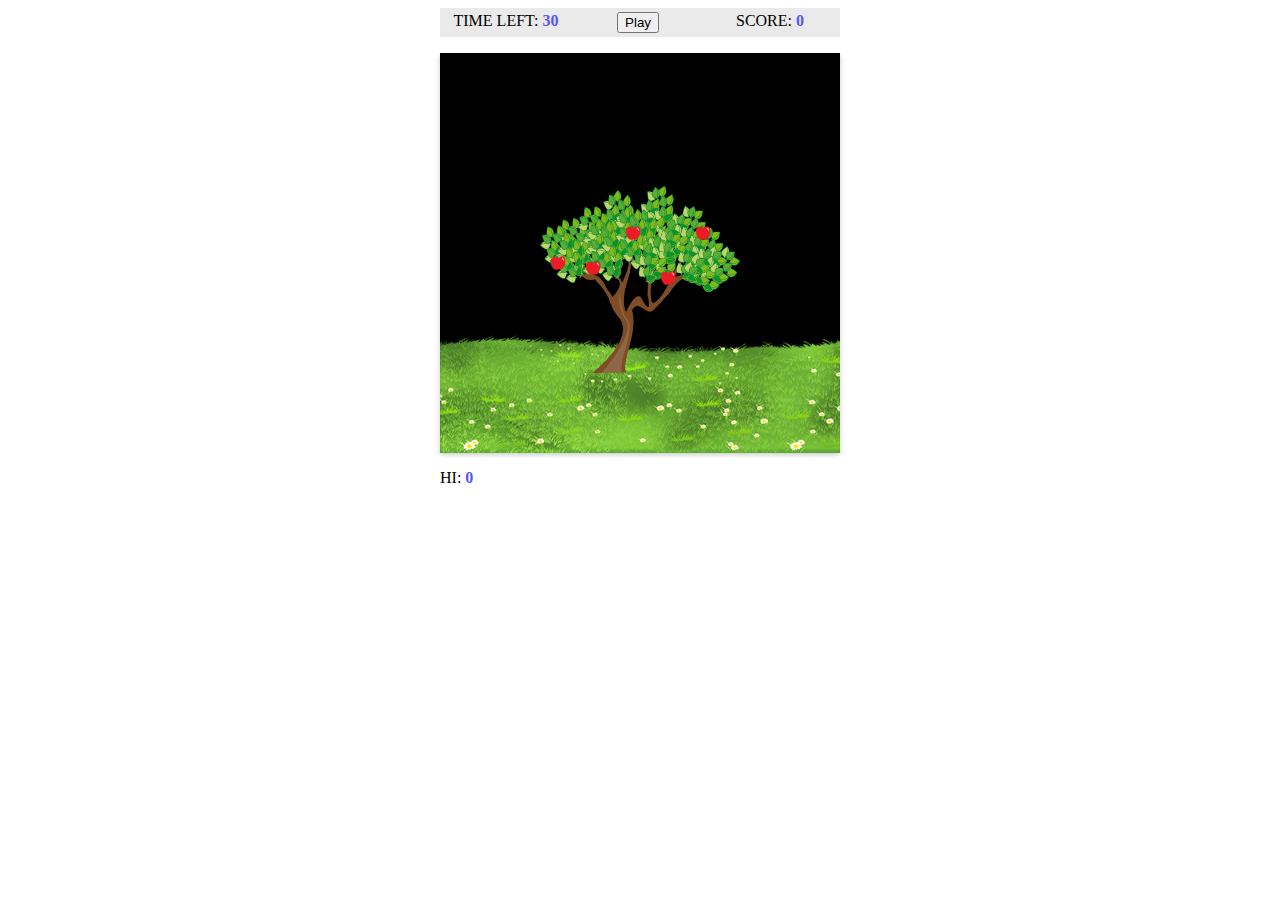
<file: apple-collector-game/index.html>
<!doctype html>
<html>

<head>
    <meta charset="utf-8" />
    <link rel="stylesheet" href="assets/css/game.css" />
    <title>Apple Collector</title>
</head>

<body>

    <ol id="scoreboard">
        <li>Time Left: <span id="time">30</span></li>
        <li><button onclick="startGame();" id="btn">Play</button></li>
        <li>Score: <span id="score">0</span></li>
    </ol>

    <div id="scene">
        <img id="ground" src="assets/sprites/ground.png" />
        <img id="tree" src="assets/sprites/tree.png" />
        <img style="top: 200px ;left: 110px;" onclick="fallDown(this)" class="apple" src="assets/sprites/apple.png" />
        <img style="top: 205px ;left: 145px;" onclick="fallDown(this)" class="apple" src="assets/sprites/apple.png" />
        <img style="top: 170px ;left: 185px;" onclick="fallDown(this)" class="apple" src="assets/sprites/apple.png" />
        <img style="top: 215px ;left: 220px;" onclick="fallDown(this)" class="apple" src="assets/sprites/apple.png" />
        <img style="top: 170px ;left: 255px;" onclick="fallDown(this)" class="apple" src="assets/sprites/apple.png" />
    </div>
    <p style="width: 400px; margin: 0 auto;">Hi: <span id="high">0</span></p>
    <script type="text/javascript" src="assets/js/GameController.js"></script>

</body>

</html>
</file>
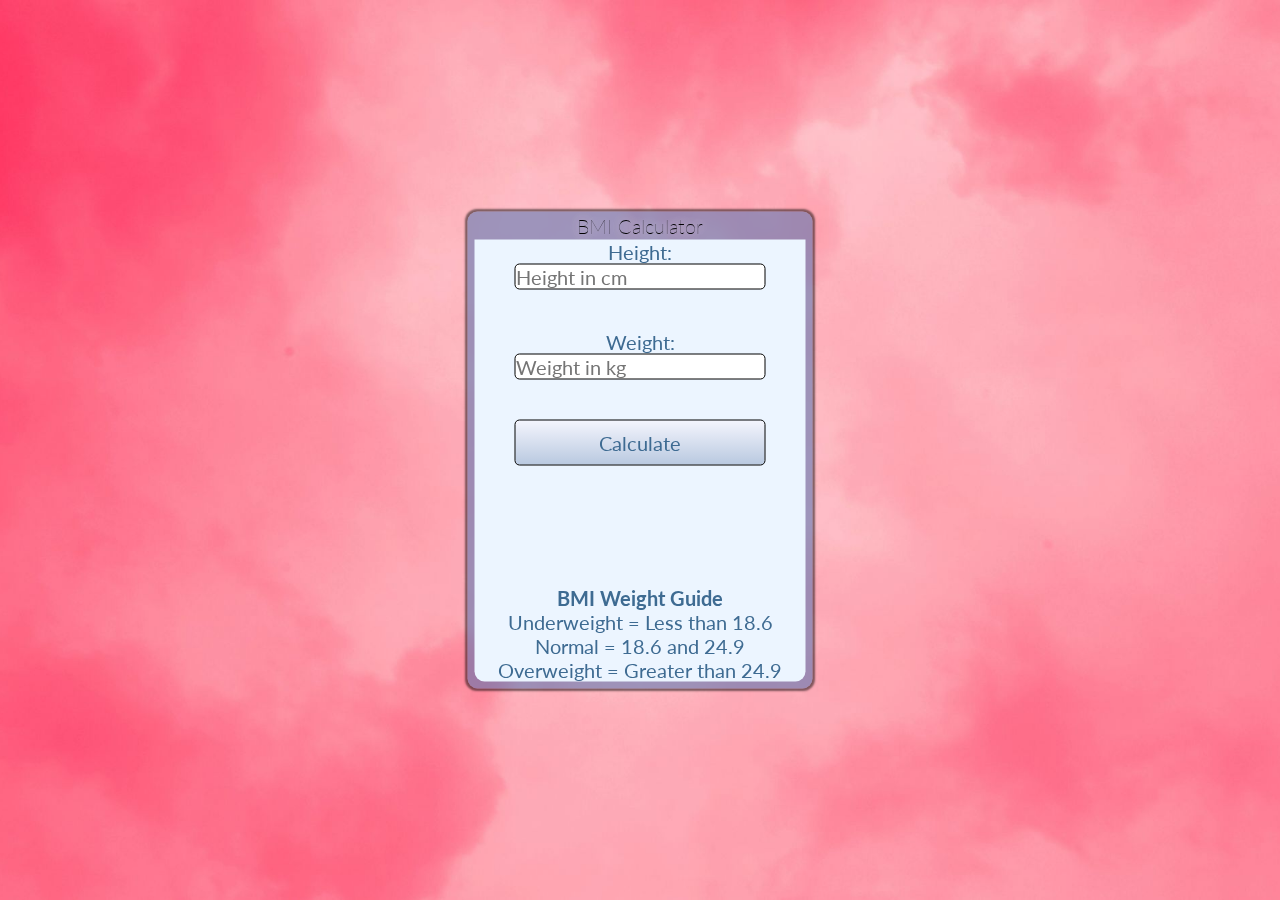
<file: bmi-calculator/index.html>
<!DOCTYPE html>
<html lang="en">

<head>
    <meta charset="UTF-8" />
    <meta name="viewport" content="width=device-width, initial-scale=1.0" />
    <link rel="stylesheet" href="./styleshet.css" />
    <title>BMI Calculator</title>
</head>

<body>
    <div id="showcase">
        <div class="container">
            <div class="overlay">
                <h1>BMI Calculator</h1>
                <div class="wrapper">
                    <div class="group">
                        <label for="height">Height:</label>
                        <input type="number" name="height" id="height" placeholder="Height in cm" required />
                        <label for="weight">Weight:</label>
                        <input type="number" name="weight" id="weight" placeholder="Weight in kg" required />
                        <button type="button" id="calculate">Calculate</button>
                    </div>
                    <div id="result"></div>
                    <div class="weight-guide">
                        <h2>BMI Weight Guide</h2>
                        <p>Underweight = Less than 18.6</p>
                        <p>Normal = 18.6 and 24.9</p>
                        <p>Overweight = Greater than 24.9</p>
                    </div>
                </div>
            </div>
        </div>
    </div>
    <script src="./index.js"></script>
</body>

</html>
</file>
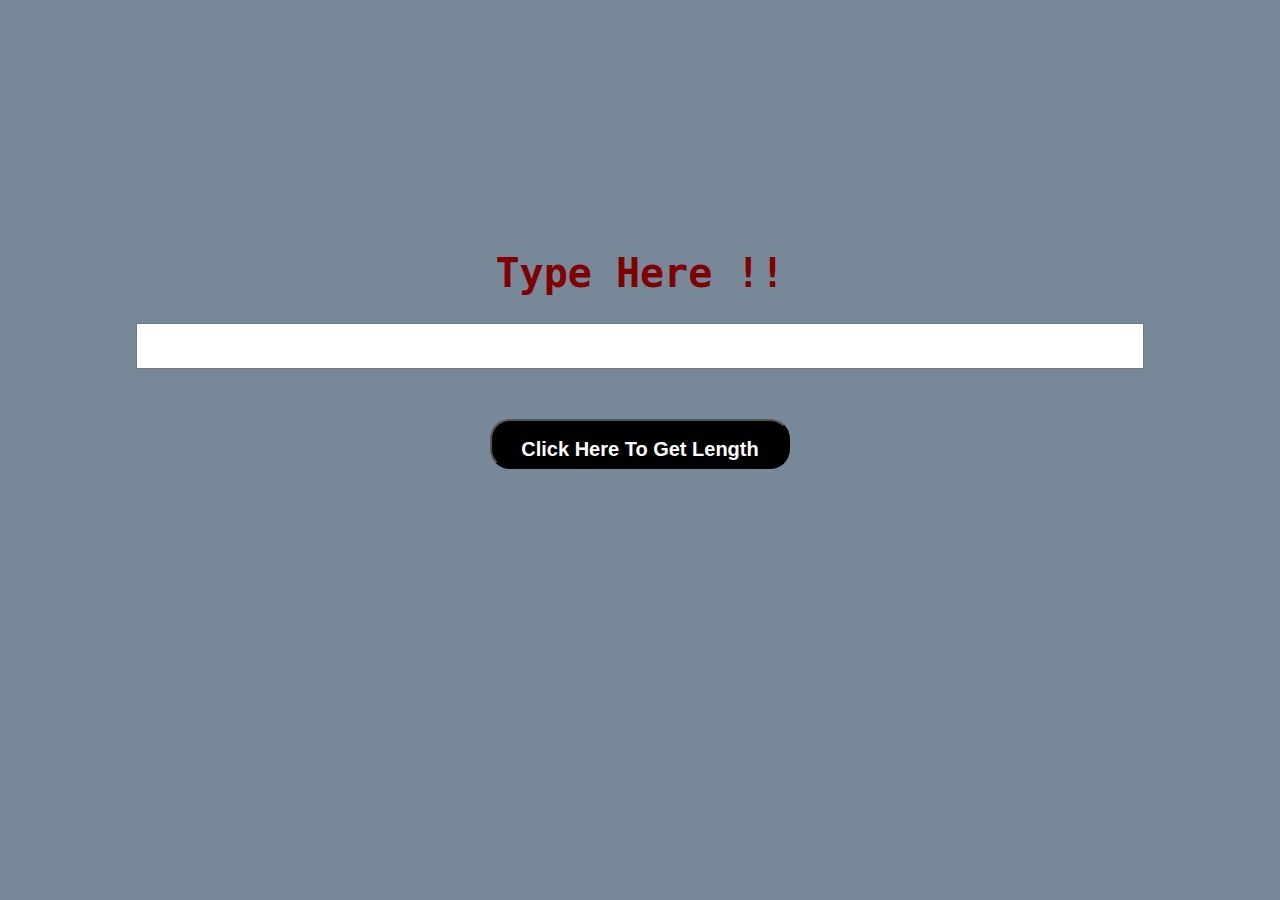
<file: character-counter/index.html>
<!DOCTYPE html>
<html lang="en">

<head>
    <meta charset="UTF-8">
    <meta name="viewport" content="width=device-width, initial-scale=1.0">
    <title>Character Calculator</title>
    <link rel="stylesheet" href="./stylesheet.css">
</head>

<body>
    <h1>
        Type Here !!
    </h1>
    <input type="text" id="str" value="">
    <div id="output"></div>
    <button id="btn">
        <h2>Click Here To Get Length</h2>
    </button>
    <script src="./index.js"></script>
</body>

</html>
</file>
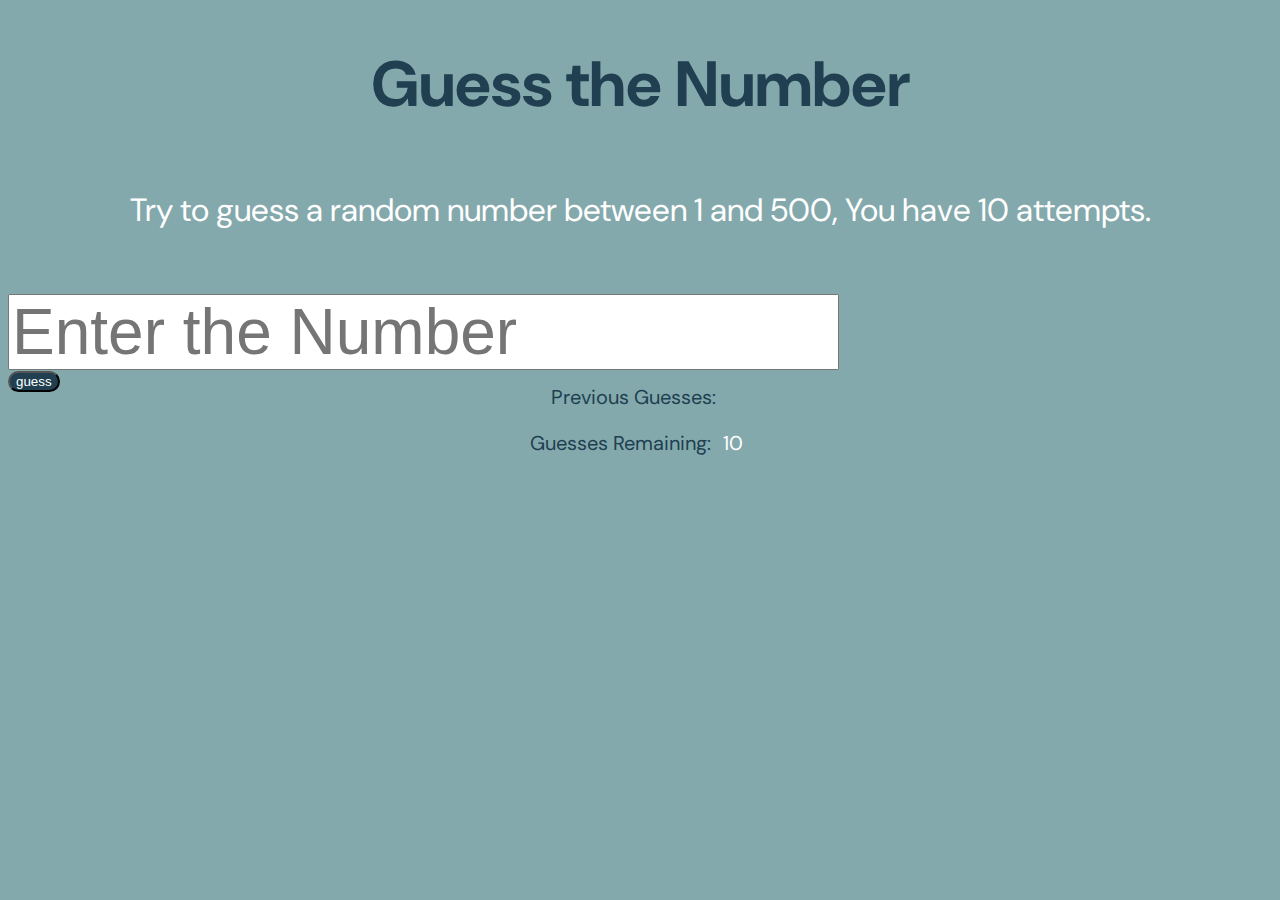
<file: guess-the-number/index.html>
<!DOCTYPE html>
<html lang="en">

<head>
    <meta charset="UTF-8">
    <meta name="viewport" content="width=device-width, initial-scale=1.0">
    <!-- CSS only -->
    <link rel="stylesheet" href="https://stackpath.bootstrapcdn.com/bootstrap/4.5.0/css/bootstrap.min.css"
        integrity="sha384-9aIt2nRpC12Uk9gS9baDl411NQApFmC26EwAOH8WgZl5MYYxFfc+NcPb1dKGj7Sk" crossorigin="anonymous">
    <link href="https://fonts.googleapis.com/css2?family=DM+Sans:wght@700&display=swap" rel="stylesheet">
    <title>Guess the Number</title>
    <link rel="stylesheet" href="./stylesheet.css">
</head>

<body>
    <h1>Guess the Number</h1>
    <p class="n">Try to guess a random number between 1 and 500, You have 10 attempts.</p>

    <form class="form container">
        <div class="input-group mb-3">
            <input type="text" id="guessField" class="form-control" placeholder="Enter the Number">
            <div class="input-group-append">
                <button type="submit" id="user_guess" class="guessSubmit btn btn-info">guess</button>
            </div>
        </div>
    </form>

    <div class="resultParas">
        <p>Previous Guesses: <span class="guesses"></span></p>
        <p>Guesses Remaining: <span class="lastResult">10</span></p>
        <p class="lowOrHi"></p>
    </div>

    <script src="./script.js"></script>
</body>

</html>
</file>
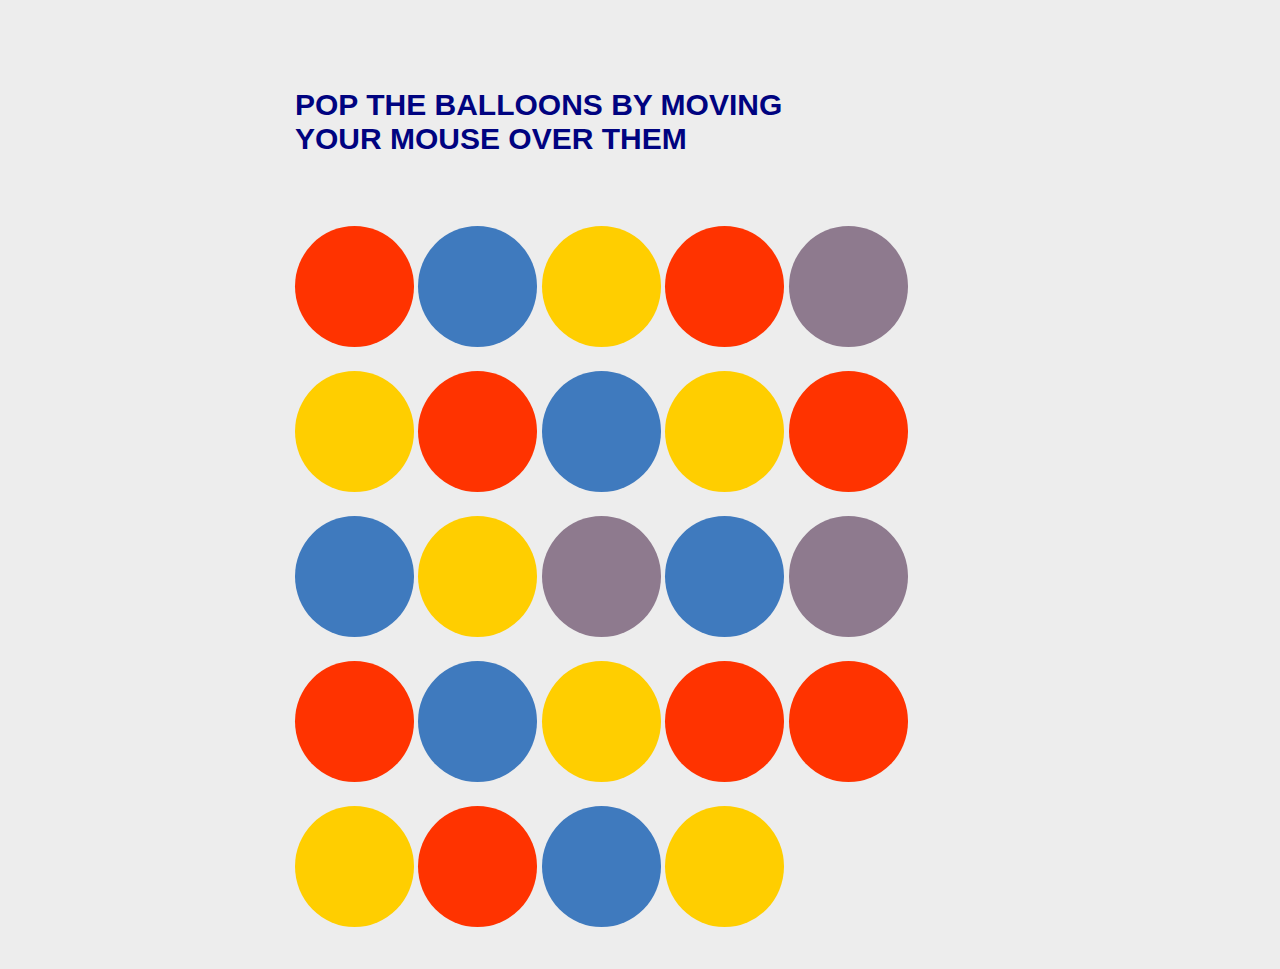
<file: pop-the-baloons/index.html>
<!DOCTYPE html>
<html lang="en">

<head>
    <meta charset="UTF-8">
    <meta name="viewport" content="width=device-width, initial-scale=1.0">
    <meta http-equiv="X-UA-Compatible" content="ie=edge">
    <link rel="stylesheet" href="stylesheet.css">
    <title>Pop the Ballons</title>
</head>

<body>
    <div class="wrapper">
        <h1>Pop the balloons by moving</br>your mouse over them</h1>
        <div id="yay-no-balloons"><span class="blue">Wow!</span> All balloons popped!</div>
        <div id="balloon-gallery">
            <div class="balloon"></div>
            <div class="balloon"></div>
            <div class="balloon"></div>
            <div class="balloon"></div>
            <div class="balloon"></div>
            <div class="balloon"></div>
            <div class="balloon"></div>
            <div class="balloon"></div>
            <div class="balloon"></div>
            <div class="balloon"></div>
            <div class="balloon"></div>
            <div class="balloon"></div>
            <div class="balloon"></div>
            <div class="balloon"></div>
            <div class="balloon"></div>
            <div class="balloon"></div>
            <div class="balloon"></div>
            <div class="balloon"></div>
            <div class="balloon"></div>
            <div class="balloon"></div>
            <div class="balloon"></div>
            <div class="balloon"></div>
            <div class="balloon"></div>
            <div class="balloon"></div>
        </div>

    </div>
    <script src="app.js"></script>
</body>

</html>
</file>
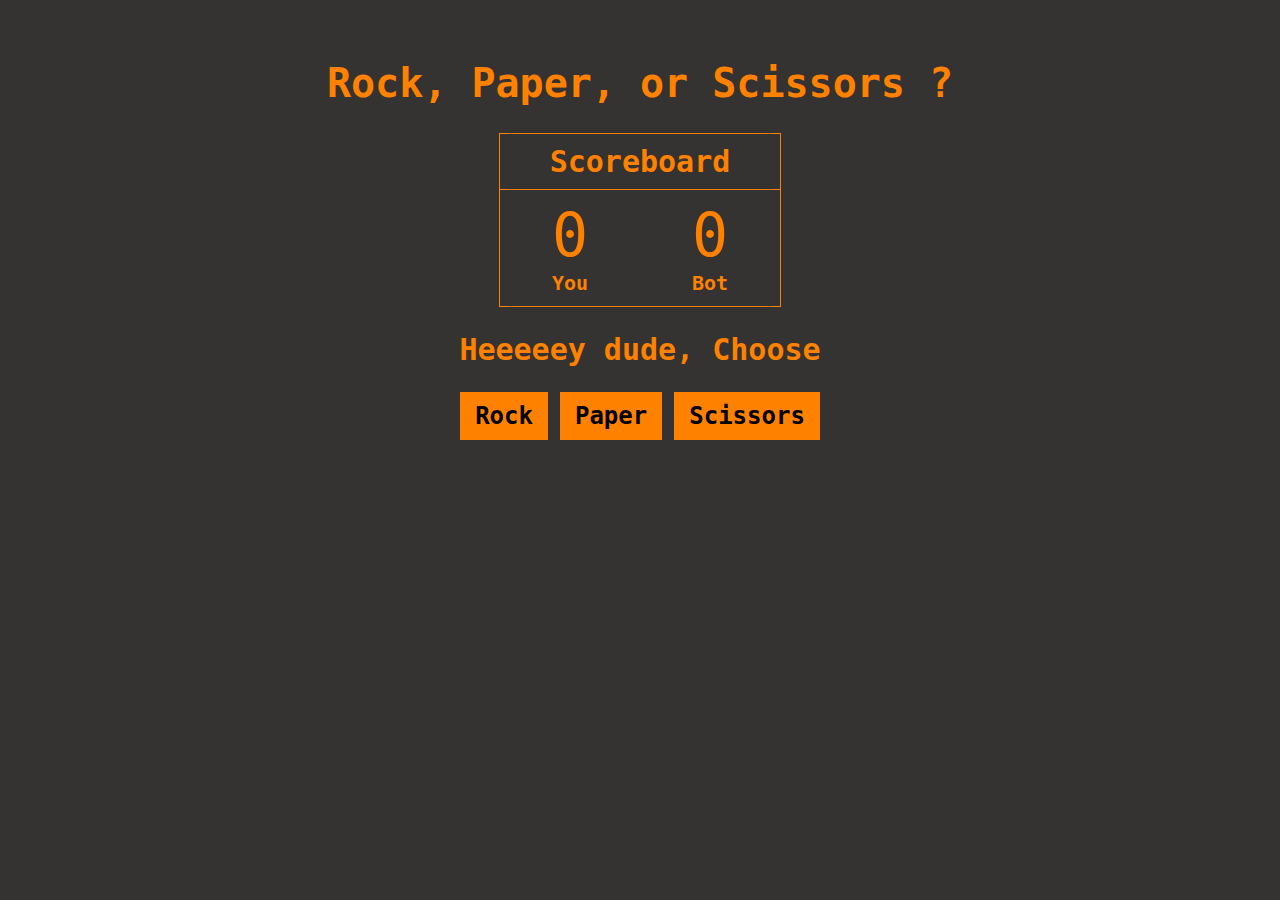
<file: rock-paper-scissors-game/index.html>
<!DOCTYPE html>
<html lang="en">

<head>
    <meta charset="UTF-8">
    <meta http-equiv="X-UA-Compatible" content="IE=edge">
    <meta name="viewport" content="width=device-width, initial-scale=1.0">
    <title>RockPaperScissors</title>
    <link rel="stylesheet" href="./stylesheet.css">
</head>

<body>

    <h1>Rock, Paper, or Scissors ? </h1>

    <div class="scoreboard">
        <h2>Scoreboard</h2>
        <table>
            <tbody>
                <tr>
                    <td id="humanScore">0</td>
                    <td id="computerScore">0</td>
                </tr>
            </tbody>
            <tfoot>
                <tr>
                    <th>You</th>
                    <th>Bot</th>
                </tr>
            </tfoot>
        </table>
    </div>

    <h2> Heeeeey dude, Choose </h2>

    <button id="rock">Rock</button>

    <button id="paper">Paper</button>

    <button id="scissors">Scissors</button>


    <div id="status"></div>


    <script src="./index.js"></script>
</body>

</html>
</file>
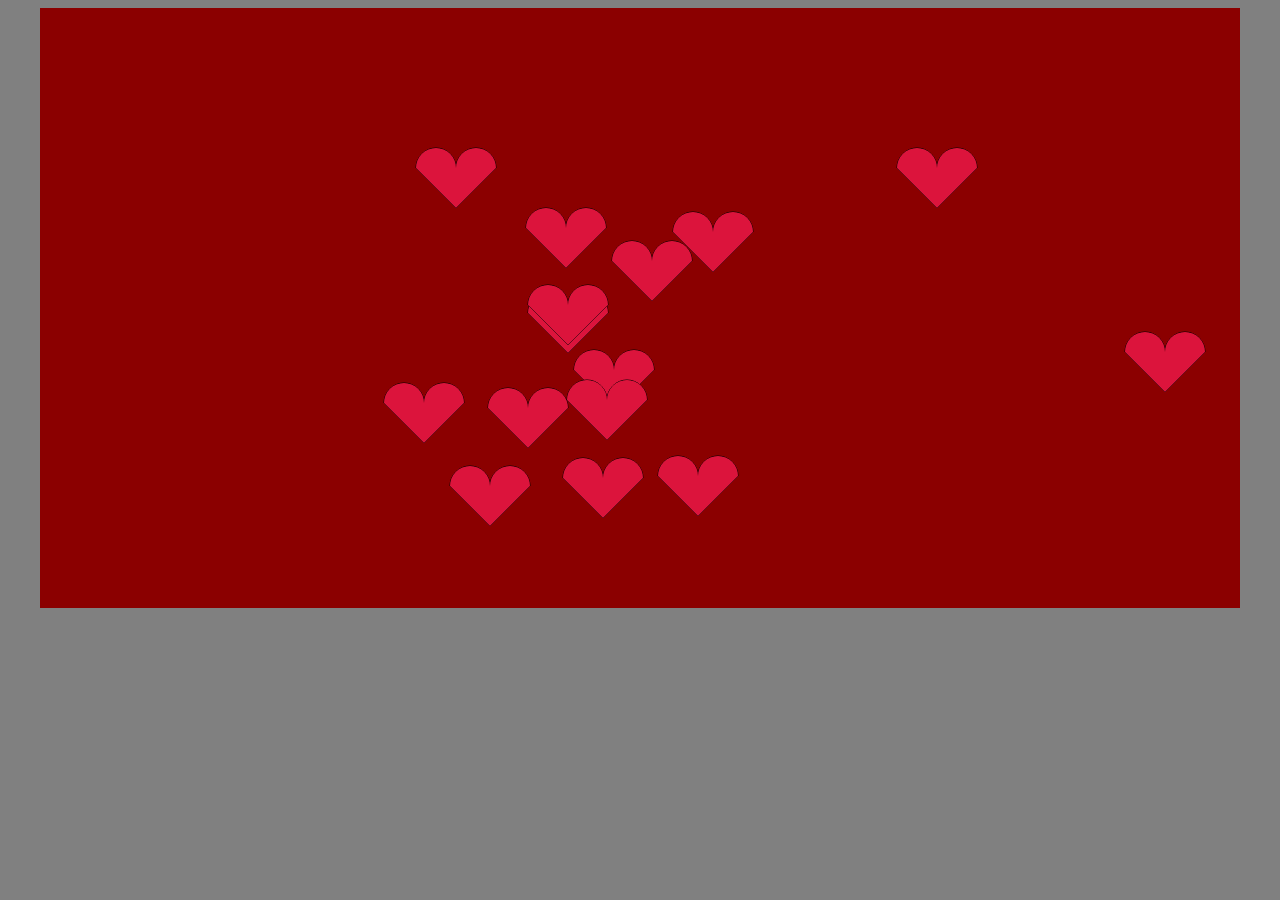
<file: shooter game/index.html>
<!DOCTYPE html>
<html lang="en">

<head>
    <meta charset="UTF-8">
    <meta name="viewport" content="width=device-width, initial-scale=1.0">
    <title>Shooter game</title>
    <link rel="stylesheet" href="./stylesheet.css">
</head>

<body>

    </head>

    <body onload="main()">

        <canvas id="canvasHelper"></canvas>
        <canvas id="canvasMain"></canvas>

    </body>

    <script src="./index.js"></script>
</body>

</html>
</file>
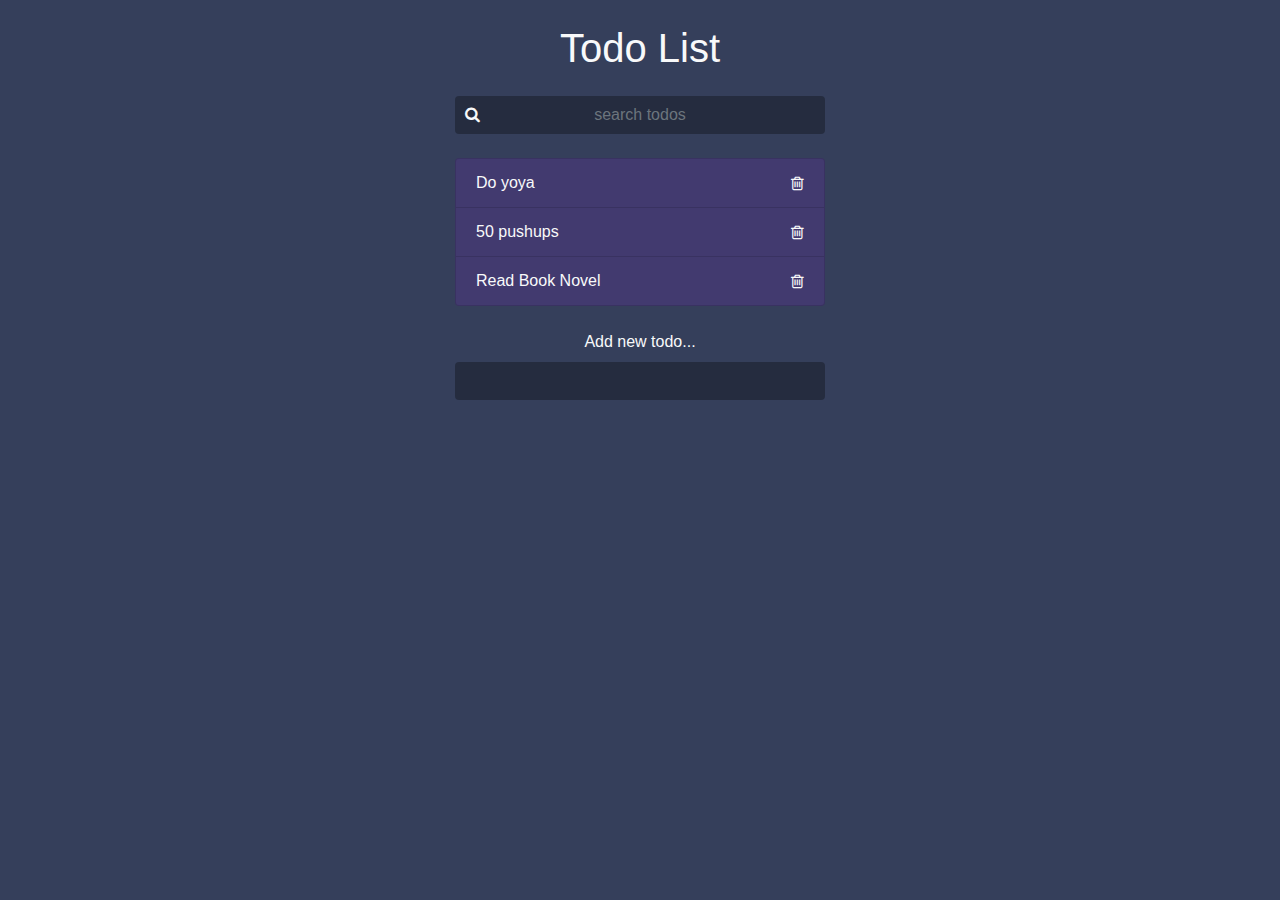
<file: todo-list/index.html>
<!DOCTYPE html>
<html lang="en">

<head>
    <meta charset="UTF-8">
    <meta name="viewport" content="width=device-width, initial-scale=1.0">
    <link rel="stylesheet" href="https://stackpath.bootstrapcdn.com/bootstrap/4.5.2/css/bootstrap.min.css" integrity="sha384-JcKb8q3iqJ61gNV9KGb8thSsNjpSL0n8PARn9HuZOnIxN0hoP+VmmDGMN5t9UJ0Z" crossorigin="anonymous">
    <link rel="stylesheet" href="https://cdnjs.cloudflare.com/ajax/libs/font-awesome/4.7.0/css/font-awesome.min.css">
    <link rel="stylesheet" href="style.css">
    <title>My Todo List</title>
</head>

<body>
    <div class="container">
        <header class="text-center text-light my-4">
            <h1 class="mb-4">Todo List</h1>
            <form action="" class="search">
                <i class="fa fa-search icon"></i>
                <input type="text" class="form-control input-field m-auto" placeholder="search todos">
            </form>
        </header>

        <ul class="list-group todos mx-auto text-light">
            <li class="list-group-item d-flex justify-content-between align-items-center">
                <span>Do yoya</span>
                <i class="fa fa-trash-o delete"></i>
            </li>
            <li class="list-group-item d-flex justify-content-between align-items-center">
                <span>50 pushups</span>
                <i class="fa fa-trash-o delete"></i>

            </li>
            <li class="list-group-item d-flex justify-content-between align-items-center">
                <span>Read Book Novel</span>
                <i class="fa fa-trash-o delete"></i>

            </li>
        </ul>

        <form  class="add text-center my-4">
            <label class="text-light">
                Add new todo...
            </label>
            <input type="text" class="form-control m-auto" name="add"/>
        </form>
    </div>
    <script src="app.js"></script>
</body>

</html>
</file>
<file: apple-collector-game/assets/css/game.css>
html,
body {
    font-family: 'Segoe UI';
    text-transform: uppercase;
}

#scene {
    width: 400px;
    height: 400px;
    background-color: black;
    overflow: hidden;
    margin: 16px auto;
    position: relative;
    box-shadow: 2px 2px 4px rgba(0, 0, 0, .1), -2px 2px 4px rgba(0, 0, 0, .1);
}

#tree {
    position: absolute;
    display: block;
    width: 200px;
    bottom: 80px;
    left: 100px;
}

#ground {
    position: absolute;
    display: block;
    width: 400px;
    bottom: 0;
}

.apple {
    position: absolute;
    top: 225px;
    left: 120px;
    width: 16px;
    height: auto;
    transition: top .5s ease;
}

#scoreboard {
    width: 400px;
    margin: 4px auto;
    padding: 0;
    background-color: #eaeaea;
}

#scoreboard:after {
    clear: both;
    display: block;
    content: " ";
}

#scoreboard li {
    list-style: none;
    box-sizing: border-box;
    width: 33%;
    padding: 4px;
    text-align: center;
    float: left;
}

span {
    font-weight: bold;
    color: #55f;
}
</file>
<file: bmi-calculator/styleshet.css>
@import url('https://fonts.googleapis.com/css2?family=Lato&display=swap');

:root {
    --primary-color: #3e6b92;
    --secondary-color: #ecf5ff;
}

* {
    font-family: 'Lato', sans-serif;
    font-size: 20px;
    margin: 0;
    padding: 0;
    box-sizing: border-box;
    color: var(--primary-color);
}

#showcase {
    background: url(./w-qjCHPZbeXCQ-unsplash.jpg) no-repeat center/cover;
    height: 100vh;
}

.overlay {
    background-color: rgba(62, 107, 176, 0.5);
    padding: 0 7px 7px 7px;
    border-radius: 10px;
}

.container {
    border-radius: 10px;
    backdrop-filter: blur(6px);
    /*lets you apply graphical effects such as blurring or color shifting to the area behind an element.*/
    display: flex;
    flex-direction: column;
    align-items: center;
    width: fit-content;
    position: relative;
    top: 50%;
    left: 50%;
    transform: translate(-50%, -50%);
    text-align: center;
    box-shadow: 0 0 2px 2px rgba(0, 0, 0, 0.5);
}

.wrapper {
    border-radius: 0 0 10px 10px;
    background-color: var(--secondary-color);
}

h1 {
    background-color: rgba(0, 0, 0, 0);
    border-radius: 10px 10px 0 0;
    margin-top: 2px;
    margin-bottom: 2px;
    border: none;
    color: #000;
    width: 100%;
    font-weight: 100;
    text-shadow: 0 0 15px rgba(255, 255, 255, 0.5),
        0 0 10px rgba(255, 255, 255, 0.5), 2px 2px 2px rgba(206, 89, 55, 0);
}

.group {
    display: flex;
    flex-direction: column;
    margin-bottom: 2rem;
    margin-left: 2rem;
    margin-right: 2rem;
}

#result {
    margin-bottom: 2rem;
    min-height: 2rem;
    min-width: 4rem;
    font-size: 2rem;
}

#height {
    margin-bottom: 2rem;
}

button {
    margin-top: 2rem;
    padding: 0.5rem;
    border: 1px solid #000;
    border-radius: 5px;
    color: var(--primary-color);
    background: linear-gradient(to bottom, #f4f5fd, #b9c9e0);
}

button:hover {
    cursor: pointer;
    background: linear-gradient(to top, #f4f5fd, #b9c9e0);
}

input {
    border: 1px solid #000;
    border-radius: 5px;
}
</file>
<file: character-counter/stylesheet.css>
body {
    background-color: lightslategrey;
}

h1 {
    text-align: center;
    color: maroon;
    font-family: monospace;
    font-size: 40px;
    margin-top: 250px;
}

input {
    margin-top: 100px;
    margin: auto auto;
    width: 1000px;
    height: 40px;
    display: block;
    font-size: 20px;
}

#btn {
    width: 300px;
    height: 50px;
    color: #fff;
    background-color: black;
    border-radius: 20px;
    margin-top: 60px;
    display: block;
    margin: auto auto;
}

#btn:hover {
    background-color: blanchedalmond;
    color: black;
}

#output {
    margin: auto auto;

    margin-top: 50px;
    font-size: 40px;
    text-align: center;
    margin-bottom: 30px;
}
</file>
<file: guess-the-number/stylesheet.css>
body {
    background-color: #84a9ac;
    font-family: "DM Sans", sans-serif;
}

p {
    color: #204051;
    font-size: 20px;
    text-align: center;
}

h1 {
    font-size: 4rem;
    color: #204051;
    margin-bottom: 0;
    text-align: center;
}

a {
    color: #fff;
    text-decoration: none;
}

a:hover {
    color: #204051;
}

.input-group {
    height: 70px;
}

.guessSubmit {
    background-color: #204051;
    color: #fff;
    border-radius: 45px;
}

.lastResult {
    color: white;
    padding: 7px;
}

.guesses {
    color: white;
    padding: 7px;
}

.form-control {
    font-size: 4rem;
    height: 70px;
}

.n {
    font-size: 2rem;
    margin-top: 5%;
    margin-bottom: 5%;
    color: #fff;
}

.guessField {
    color: #204051;
    font-weight: bold;
}
</file>
<file: pop-the-baloons/stylesheet.css>
body {
    font-family: sans-serif;
    padding: 30px;
    background: #ededed;
}

.wrapper {
    max-width: 690px;
    margin: 0 auto;
}

.blue {
    color: #3f7abe;
}

h1 {
    margin: auto;
    margin-top: 50px;
    margin-bottom: 50px;
    color: #08a3d9;
    text-transform: uppercase;
    font-size: 30px;
    color: #000380;
}

#balloon-gallery div {
    background: #ff3300;
    height: 121px;
    width: 119px;
    text-align: center;
    color: #ff3300;
    font-size: 40px;
    font-family: sans-serif, arial;
    border-radius: 100%;
    margin-top: 20px;
    display: inline-block;
    /* float: left; */
    margin: 2.5px 5 px 2.5px 0px;
}

#balloon-gallery div:nth-child(3n) {
    background: #ffce00;
    color: #ffce00;
}

#balloon-gallery div:nth-child(3n-1) {
    background: #3f7abe;
    color: #3f7abe;
}

#balloon-gallery div:nth-child(5n) {
    background: #8e7a8e;
    color: #8e7a8e;
}

#balloon-gallery div:nth-child(13) {
    background: #8e7a8e;
    color: #8e7a8e;
}

#balloon-gallery div:nth-child(10n) {
    background: #ff3300;
    color: #ff3300;
}

#balloon-gallery div:nth-child(4n) {
    clear: right;
}

#yay-no-balloons {
    display: none;
    color: #ff3300;
    font-size: 100px;
}
</file>
<file: rock-paper-scissors-game/stylesheet.css>
body {
    font-family: monospace;
    font-size: 20px;
    text-align: center;
    background: #353232;
    color: #ff8100;
    margin: 3em;
}

strong {
    text-decoration: underline;
}

button {
    background: #ff8100;
    color: black;
    border: none;
    padding: 10px 15px;
    font-size: 1.2em;
    font-family: monospace;
    font-weight: bold;
}

button:active {
    background: green;
}

.scoreboard {
    width: 14em;
    margin: auto;
    border: 1px solid #ff8100;
}

.scoreboard h2 {
    border-bottom: 1px solid #ff8100;
    margin: 0;
    padding: 10px;
}

.scoreboard table {
    margin: 10px auto;
    width: 100%;
    border-collapse: collapse;
}

.scoreboard th,
.scoreboard td {
    text-align: center;
}

.scoreboard td {
    font-size: 3em;
    padding: 0 20px;
}

#status {
    margin-top: 20px;
}
</file>
<file: shooter game/stylesheet.css>
body {
    background: grey;
}

canvas {
    width: 1200px;
    height: 600px;
    position: absolute;
    margin-left: -600px;
}

#canvasMain {
    background: darkred;
}

#canvasHelper {
    visibility: hidden;
}

html {
    text-align: center;
}

h1,
p {
    font-family: "Courier New", 'Courier New', Courier, monospace;
    position: relative;
}
</file>
<file: todo-list/style.css>
body {
  background: #353f5b;
}
.container {
  max-width: 400px;
}
.search i {
  position: absolute;
}
.search {
  position: relative;
}
.icon {
  padding: 10px;
  left: 0;
}
.input-field {
  text-align: center;
}

input[type="text"],
input[type="text"]:focus {
  color: #fff;
  border: none;
  background: rgba(0, 0, 0, 0.3);
  max-width: 400px;
}
.todos li {
  background: #423a6f;
}
.delete {
  cursor: pointer;
}


.filtered{
  display: none !important;
}
</file>
